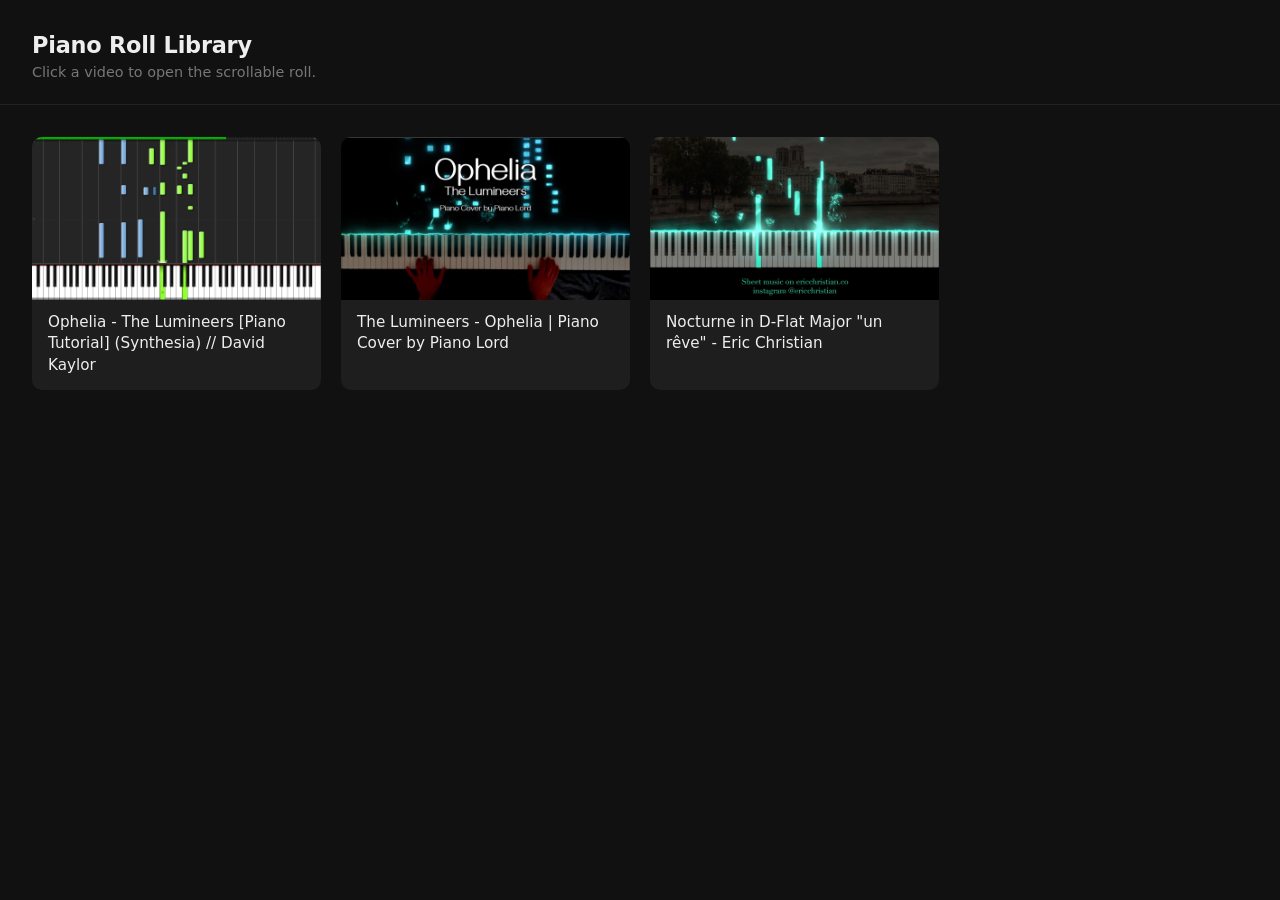
<file: index.html>
<!doctype html>
<html lang="en">
<head>
<meta charset="utf-8">
<meta name="viewport" content="width=device-width, initial-scale=1">
<title>Piano Roll Library</title>
<style>
  :root {
    --bg: #111;
    --card-bg: #1e1e1e;
    --card-hover: #272727;
    --text: #eee;
    --muted: #777;
    --accent: #6fa3e0;
  }

  *, *::before, *::after { box-sizing: border-box; margin: 0; padding: 0; user-select: none; }

  body {
    background: var(--bg);
    color: var(--text);
    font-family: system-ui, -apple-system, sans-serif;
    min-height: 100vh;
  }

  header {
    padding: 2rem 2rem 1.5rem;
    border-bottom: 1px solid #222;
  }
  header h1 { font-size: 1.4rem; font-weight: 600; letter-spacing: -.01em; }
  header p { margin-top: .4rem; color: var(--muted); font-size: .9rem; }

  #grid {
    display: grid;
    grid-template-columns: repeat(auto-fill, minmax(260px, 1fr));
    gap: 1.25rem;
    padding: 2rem;
  }

  .card {
    background: var(--card-bg);
    border-radius: 10px;
    overflow: hidden;
    text-decoration: none;
    color: inherit;
    display: block;
    transition: background .15s, transform .15s, box-shadow .15s;
  }
  .card:hover {
    background: var(--card-hover);
    transform: translateY(-3px);
    box-shadow: 0 8px 24px rgba(0,0,0,.5);
  }
  .card .thumb-wrap {
    position: relative;
  }

  .card .thumb {
    width: 100%;
    aspect-ratio: 16 / 9;
    object-fit: cover;
    display: block;
    background: #000;
  }

  .card .del-overlay {
    position: absolute;
    inset: 0;
    display: flex;
    align-items: center;
    justify-content: center;
    background: rgba(0,0,0,0);
    color: transparent;
    font-size: 2.8rem;
    font-weight: 200;
    transition: background .35s, color .35s;
    pointer-events: none;
    user-select: none;
  }

  .card.del-ready .del-overlay {
    background: rgba(0,0,0,.5);
    color: rgba(111,163,224,.7);
    pointer-events: auto;
    cursor: pointer;
  }

  .card.removing {
    opacity: 0;
    transform: scale(.95);
    pointer-events: none;
    transition: opacity .25s, transform .25s;
  }
  .card .info {
    padding: .75rem 1rem .9rem;
  }
  .card .info h2 {
    font-size: .95rem;
    font-weight: 500;
    line-height: 1.4;
  }

  #empty {
    display: none;
    text-align: center;
    padding: 7rem 2rem;
    color: var(--muted);
    line-height: 1.8;
  }
  #empty code {
    background: #222;
    padding: .2em .55em;
    border-radius: 4px;
    font-size: .9em;
    color: var(--accent);
  }
</style>
</head>
<body>

<header>
  <h1>Piano Roll Library</h1>
  <p>Click a video to open the scrollable roll.</p>
</header>

<div id="grid"></div>

<div id="empty">
  <p>No videos yet.</p>
  <p>Run <code>python add.py &lt;youtube-url&gt;</code> to add your first video.</p>
</div>

<!-- auto-generated by add.py -->
<script src="videos/library.js"></script>

<script>
  const grid  = document.getElementById("grid");
  const empty = document.getElementById("empty");

  const removed = new Set(JSON.parse(localStorage.getItem("piano-removed") || "[]"));
  const library = ((typeof LIBRARY !== "undefined") ? LIBRARY : []).filter(v => !removed.has(v.id));

  if (library.length === 0) {
    empty.style.display = "block";
  } else {
    library.forEach(v => {
      const a = document.createElement("a");
      a.className = "card";
      a.href = `viewer.html?id=${encodeURIComponent(v.id)}`;

      const wrap = document.createElement("div");
      wrap.className = "thumb-wrap";

      const img = document.createElement("img");
      img.className = "thumb";
      img.src = `videos/${v.id}/thumb.jpg`;
      img.alt = v.title;
      img.onerror = () => { img.style.background = "#000"; img.removeAttribute("src"); };

      const overlay = document.createElement("div");
      overlay.className = "del-overlay";
      overlay.textContent = "✕";

      wrap.appendChild(img);
      wrap.appendChild(overlay);

      const info = document.createElement("div");
      info.className = "info";
      info.innerHTML = `<h2>${v.title.replace(/</g, "&lt;")}</h2>`;

      a.appendChild(wrap);
      a.appendChild(info);
      grid.appendChild(a);

      let hoverTimer = null;
      a.addEventListener("mouseenter", () => {
        hoverTimer = setTimeout(() => a.classList.add("del-ready"), 2000);
      });
      a.addEventListener("mouseleave", () => {
        clearTimeout(hoverTimer);
        a.classList.remove("del-ready");
      });

      overlay.addEventListener("click", e => {
        e.preventDefault();
        e.stopPropagation();
        const gone = new Set(JSON.parse(localStorage.getItem("piano-removed") || "[]"));
        gone.add(v.id);
        localStorage.setItem("piano-removed", JSON.stringify([...gone]));
        a.classList.add("removing");
        a.addEventListener("transitionend", () => a.remove(), { once: true });
      });
    });
  }
</script>
</body>
</html>
</file>
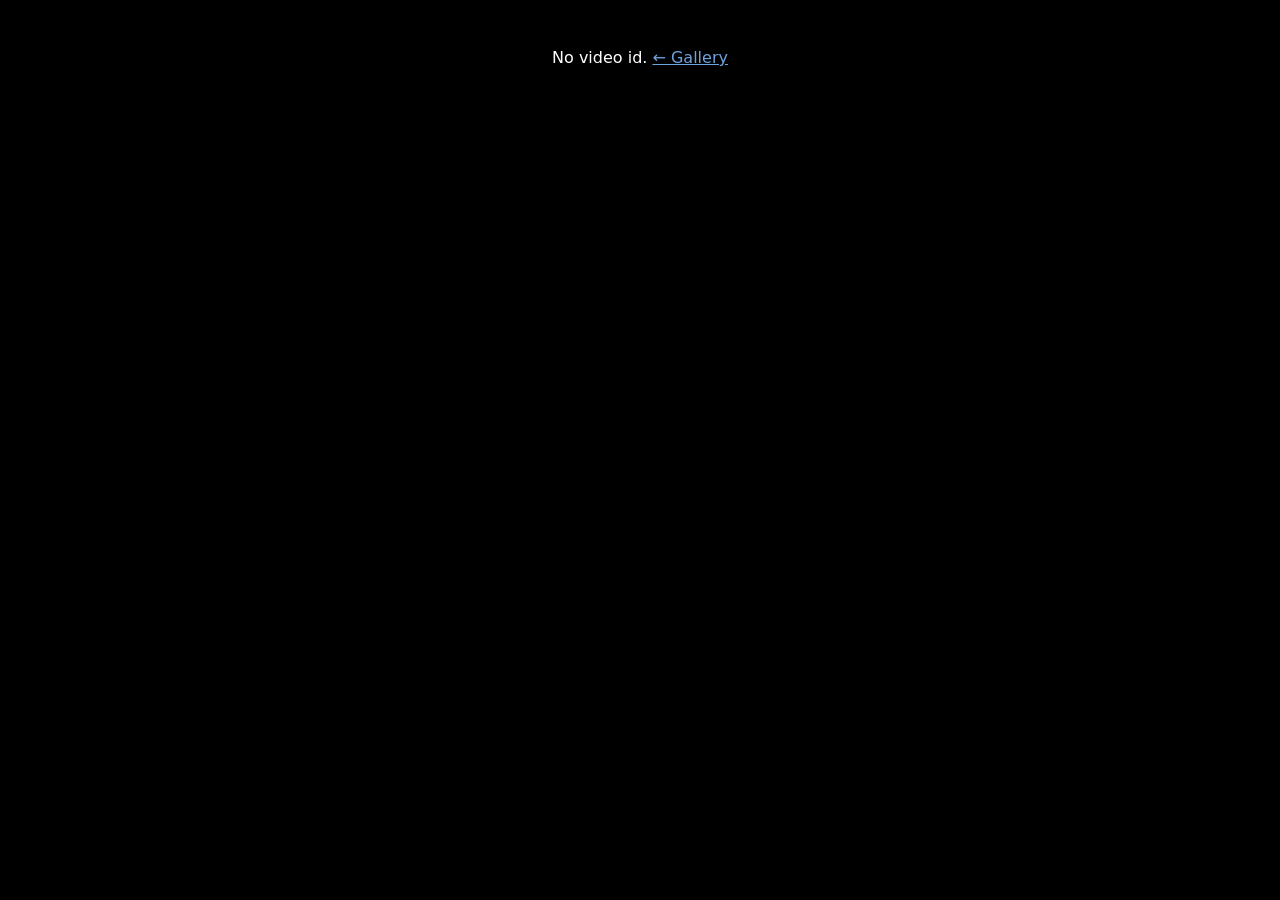
<file: viewer.html>
<!doctype html>
<html lang="en">
<head>
<meta charset="utf-8">
<title>Piano Roll Viewer</title>
<style>
  html, body {
    margin: 0;
    height: 100%;
    background: #000;
    overflow: hidden;
    user-select: none;
  }

  body {
    display: flex;
    justify-content: center;
  }

  #stage {
    height: 100vh;
    overflow-y: auto;
    overflow-x: hidden;
    background: #000;
    flex-shrink: 0;
  }

  #roll-wrap {
    position: relative;
    line-height: 0;
  }

  #roll { display: block; }

  /* ── Sections ─────────────────────────────────────────────────────────── */

  #sections-layer {
    position: absolute;
    inset: 0;
    pointer-events: none;
  }

  .sec-band {
    position: absolute;
    left: 0; right: 0;
    pointer-events: none;
  }

  .sec-break {
    position: absolute;
    left: 0; right: 0;
    height: 0;
    pointer-events: none;
  }

  .sec-break::before {
    content: '';
    position: absolute;
    left: 0; right: 0; top: 0;
    height: 1px;
    background: rgba(255,255,255,0.2);
  }

  .sec-break .del-btn {
    position: absolute;
    right: 10px; top: 0;
    transform: translateY(-50%);
    width: 22px; height: 22px;
    border-radius: 50%;
    background: rgba(20,20,20,0.75);
    color: rgba(255,255,255,0.6);
    font-size: 11px;
    display: flex; align-items: center; justify-content: center;
    pointer-events: auto;
    touch-action: manipulation;
    cursor: pointer;
    z-index: 2;
  }

  .sec-break .del-btn:active {
    background: rgba(60,20,20,0.9);
    color: rgba(255,100,100,0.9);
  }

  .press-ring {
    position: absolute;
    width: 48px; height: 48px;
    border-radius: 50%;
    border: 2px solid rgba(255,255,255,0.45);
    pointer-events: none;
    z-index: 5;
    animation: ring-pulse 0.55s ease-out forwards;
    transform: translate(-50%, -50%) scale(0);
  }

  @keyframes ring-pulse {
    0%   { transform: translate(-50%,-50%) scale(0);   opacity: 1; }
    100% { transform: translate(-50%,-50%) scale(1.4); opacity: 0; }
  }

  /* ── Fingerings ───────────────────────────────────────────────────────── */

  #fingerings-layer {
    position: absolute;
    inset: 0;
    pointer-events: none;
  }

  .fing-dot {
    position: absolute;
    width: 26px; height: 26px;
    border-radius: 50%;
    background: rgba(0,0,0,0.75);
    border: 1.5px solid rgba(255,255,255,0.28);
    color: #fff;
    font-size: 9px;
    font-weight: 700;
    font-family: system-ui, sans-serif;
    letter-spacing: -0.4px;
    display: flex; align-items: center; justify-content: center;
    transform: translate(-50%, -50%);
    pointer-events: auto;
    touch-action: none;
    user-select: none;
    cursor: default;
    transition: border-color .15s, box-shadow .15s;
  }

  .fing-dot.active {
    border-color: rgba(255,255,255,0.75);
    box-shadow: 0 0 0 3px rgba(255,255,255,0.15);
  }

  .fing-dot.dragging {
    transform: translate(-50%, -50%) scale(1.25);
    border-color: rgba(255,255,255,0.8);
    box-shadow: 0 3px 12px rgba(0,0,0,0.6);
    transition: none;
  }

  /* Toggle button — shares style with #back */
  #fing-toggle {
    position: fixed;
    top: 12px;
    left: 110px;
    z-index: 20;
    color: rgba(255,255,255,.55);
    background: rgba(0,0,0,.55);
    border: none;
    font-family: system-ui, sans-serif;
    font-size: .82rem;
    padding: .3em .75em;
    border-radius: 6px;
    cursor: pointer;
    transition: color .15s, background .15s;
  }
  #fing-toggle:hover { color: #fff; }
  #fing-toggle.active {
    background: rgba(111,163,224,0.22);
    color: #6fa3e0;
  }

  /* Fingering popup */
  #fing-popup {
    position: fixed;
    display: none;
    align-items: center;
    gap: 2px;
    background: rgba(12,12,12,0.92);
    border: 1px solid rgba(255,255,255,0.14);
    border-radius: 9px;
    padding: 5px 6px;
    z-index: 30;
    touch-action: manipulation;
    user-select: none;
  }

  .fp-arrow {
    background: none;
    border: none;
    color: rgba(255,255,255,0.65);
    font-size: 13px;
    padding: 6px 10px;
    cursor: pointer;
    border-radius: 6px;
    line-height: 1;
    touch-action: manipulation;
  }
  .fp-arrow:active { background: rgba(255,255,255,0.1); }

  #fp-label {
    min-width: 28px;
    text-align: center;
    font-family: system-ui, sans-serif;
    font-size: 12px;
    font-weight: 700;
    color: #fff;
    cursor: pointer;
    padding: 4px 6px;
    border-radius: 6px;
  }
  #fp-label:active { background: rgba(255,255,255,0.1); }

  /* ── Fixed overlays ───────────────────────────────────────────────────── */

  #keyboard {
    position: fixed;
    bottom: 0; left: 50%;
    transform: translateX(-50%);
    background: #000;
    z-index: 10;
    overflow: hidden;
  }
  #keyboard img { display: block; }

  #back {
    position: fixed;
    top: 12px; left: 14px;
    z-index: 20;
    color: rgba(255,255,255,.55);
    text-decoration: none;
    font-family: system-ui, sans-serif;
    font-size: .82rem;
    background: rgba(0,0,0,.55);
    padding: .3em .75em;
    border-radius: 6px;
    transition: color .15s;
  }
  #back:hover { color: #fff; }
</style>
</head>
<body>

<a id="back" href="index.html">&#8592; Gallery</a>
<button id="fing-toggle">Fingerings</button>

<div id="fing-popup">
  <button class="fp-arrow" id="fp-left">&#9664;</button>
  <div id="fp-label">L1</div>
  <button class="fp-arrow" id="fp-right">&#9654;</button>
</div>

<div id="stage">
  <div id="roll-wrap">
    <img id="roll" src="" alt="Piano roll">
    <div id="sections-layer"></div>
    <div id="fingerings-layer"></div>
  </div>
</div>

<div id="keyboard">
  <img id="kb" src="" alt="Keyboard">
</div>

<script>
  const params = new URLSearchParams(window.location.search);
  const id     = params.get("id");

  if (!id) {
    document.body.innerHTML =
      '<p style="color:#fff;padding:2rem;font-family:system-ui">No video id. ' +
      '<a href="index.html" style="color:#6fa3e0">&#8592; Gallery</a></p>';
  } else {
    const stage      = document.getElementById("stage");
    const keyboard   = document.getElementById("keyboard");
    const rollWrap   = document.getElementById("roll-wrap");
    const rollImg    = document.getElementById("roll");
    const kbImg      = document.getElementById("kb");
    const secLayer   = document.getElementById("sections-layer");
    const fingLayer  = document.getElementById("fingerings-layer");
    const fingToggle = document.getElementById("fing-toggle");
    const popup      = document.getElementById("fing-popup");
    const fpLabel    = document.getElementById("fp-label");

    // ── Sections ────────────────────────────────────────────────────────────

    const SEC_COLORS = [
      "rgba(255,220,50,0.13)",
      "rgba(255,80,80,0.13)",
      "rgba(80,140,255,0.13)",
      "rgba(255,120,180,0.13)",
      "rgba(80,200,100,0.13)",
      "rgba(180,80,255,0.13)",
    ];

    const SEC_KEY  = "piano-sections-" + id;
    let rollW = 0, rollH = 0;
    let breaks = [];

    function loadBreaks() {
      try { breaks = JSON.parse(localStorage.getItem(SEC_KEY) || "[]"); }
      catch { breaks = []; }
    }

    function saveBreaks() { localStorage.setItem(SEC_KEY, JSON.stringify(breaks)); }

    function renderSections() {
      secLayer.innerHTML = "";
      if (rollH === 0 || breaks.length === 0) return;

      const pts = [0, ...breaks, 1];
      for (let i = 0; i < pts.length - 1; i++) {
        const t = pts[i] * rollH, h = (pts[i+1] - pts[i]) * rollH;
        const band = document.createElement("div");
        band.className = "sec-band";
        band.style.cssText = "top:" + t + "px;height:" + h + "px;background:" + SEC_COLORS[i % SEC_COLORS.length];
        secLayer.appendChild(band);
      }

      breaks.forEach((frac, idx) => {
        const line = document.createElement("div");
        line.className = "sec-break";
        line.style.top = (frac * rollH) + "px";
        const btn = document.createElement("div");
        btn.className = "del-btn";
        btn.textContent = "✕";
        btn.addEventListener("click", e => {
          e.stopPropagation();
          breaks.splice(idx, 1);
          saveBreaks();
          renderSections();
        });
        line.appendChild(btn);
        secLayer.appendChild(line);
      });
    }

    // ── Fingerings ───────────────────────────────────────────────────────────

    const FING_KEY = "piano-fingerings-" + id;
    let fingerings = [];     // [{x, y, hand, finger}] — x/y as fractions
    let activeFingIdx = -1;
    let fingVisible = true;

    function loadFingerings() {
      try { fingerings = JSON.parse(localStorage.getItem(FING_KEY) || "[]"); }
      catch { fingerings = []; }
    }

    function saveFingerings() { localStorage.setItem(FING_KEY, JSON.stringify(fingerings)); }

    function renderFingerings() {
      fingLayer.innerHTML = "";
      if (rollW === 0) return;
      fingerings.forEach((f, idx) => {
        const dot = document.createElement("div");
        dot.className = "fing-dot" + (idx === activeFingIdx ? " active" : "");
        dot.dataset.idx = idx;
        dot.textContent = f.hand + f.finger;
        dot.style.left = (f.x * rollW) + "px";
        dot.style.top  = (f.y * rollH) + "px";
        fingLayer.appendChild(dot);
      });
    }

    function updatePopupLabel() {
      if (activeFingIdx < 0) return;
      const f = fingerings[activeFingIdx];
      fpLabel.textContent = f.hand + f.finger;
    }

    function showPopup(idx, clientX, clientY) {
      activeFingIdx = idx;
      renderFingerings();
      updatePopupLabel();
      popup.style.display = "flex";
      // Measure then position
      const pw = popup.offsetWidth, ph = popup.offsetHeight;
      let px = clientX - pw / 2;
      let py = clientY - ph - 14;
      if (py < 4) py = clientY + 18;
      px = Math.max(4, Math.min(px, window.innerWidth - pw - 4));
      popup.style.left = px + "px";
      popup.style.top  = py + "px";
    }

    function closePopup() {
      popup.style.display = "none";
      if (activeFingIdx >= 0) { activeFingIdx = -1; renderFingerings(); }
    }

    // Popup controls
    document.getElementById("fp-left").addEventListener("click", () => {
      if (activeFingIdx < 0) return;
      fingerings[activeFingIdx].finger = Math.max(1, fingerings[activeFingIdx].finger - 1);
      saveFingerings(); renderFingerings(); updatePopupLabel();
    });
    document.getElementById("fp-right").addEventListener("click", () => {
      if (activeFingIdx < 0) return;
      fingerings[activeFingIdx].finger = Math.min(5, fingerings[activeFingIdx].finger + 1);
      saveFingerings(); renderFingerings(); updatePopupLabel();
    });
    fpLabel.addEventListener("click", () => {
      if (activeFingIdx < 0) return;
      const f = fingerings[activeFingIdx];
      f.hand = f.hand === "L" ? "R" : "L";
      saveFingerings(); renderFingerings(); updatePopupLabel();
    });

    // Toggle button — show/hide dots only, interactions always work
    fingToggle.addEventListener("click", () => {
      fingVisible = !fingVisible;
      fingLayer.style.visibility = fingVisible ? "" : "hidden";
      fingToggle.classList.toggle("active", !fingVisible);
      if (!fingVisible) closePopup();
    });

    // Close popup when scrolling or tapping outside
    stage.addEventListener("scroll", closePopup, { passive: true });
    document.addEventListener("pointerdown", e => {
      if (activeFingIdx >= 0 && !e.target.closest("#fing-popup")) closePopup();
    });

    // ── Image load ───────────────────────────────────────────────────────────

    rollImg.src = "videos/" + id + "/roll.png";
    kbImg.src   = "videos/" + id + "/keyboard.png";

    rollImg.onload = () => {
      rollW = rollImg.naturalWidth;
      rollH = rollImg.naturalHeight;
      rollWrap.style.width  = rollW + "px";
      rollWrap.style.height = rollH + "px";
      stage.style.width     = rollW + "px";
      keyboard.style.width  = rollW + "px";
      if (kbImg.naturalHeight) stage.style.paddingBottom = kbImg.naturalHeight + "px";
      stage.scrollTop = stage.scrollHeight;
      loadBreaks();      renderSections();
      loadFingerings();  renderFingerings();
    };

    kbImg.onload = () => {
      const h = kbImg.naturalHeight;
      keyboard.style.height     = h + "px";
      stage.style.paddingBottom = h + "px";
    };

    // ── Unified press handling ───────────────────────────────────────────────

    const LONG_MS   = 600;
    const MOVE_SLOP = 8;

    let pressTimer    = null;
    let pressOrigin   = null;
    let pressMovedFar = false;
    let pressRollX    = 0;
    let pressRollY    = 0;
    let pressDotIdx   = -1;
    let isDraggingDot = false;

    function cancelPress() {
      clearTimeout(pressTimer);
      pressTimer = null; pressOrigin = null;
      pressMovedFar = false; pressDotIdx = -1;
      isDraggingDot = false;
    }

    function placeBreak(rollY, clientX, clientY) {
      const frac = Math.max(0.005, Math.min(0.995, rollY / rollH));
      if (breaks.some(b => Math.abs(b - frac) < 0.01)) return;
      breaks.push(frac);
      breaks.sort((a, b) => a - b);
      saveBreaks();
      renderSections();

      const stageRect = stage.getBoundingClientRect();
      const ring = document.createElement("div");
      ring.className = "press-ring";
      ring.style.left = (clientX - stageRect.left) + "px";
      ring.style.top  = rollY + "px";
      secLayer.appendChild(ring);
      ring.addEventListener("animationend", () => ring.remove());
    }

    rollWrap.addEventListener("pointerdown", e => {
      if (e.target.closest(".del-btn")) return;
      if (e.button !== 0) return;

      const stageRect = stage.getBoundingClientRect();
      pressOrigin   = { x: e.clientX, y: e.clientY };
      pressMovedFar = false;
      pressRollX    = e.clientX - stageRect.left;
      pressRollY    = stage.scrollTop + e.clientY - stageRect.top;

      const dotEl = e.target.closest(".fing-dot");
      pressDotIdx = dotEl ? parseInt(dotEl.dataset.idx) : -1;
      rollWrap.setPointerCapture(e.pointerId);

      if (pressDotIdx >= 0) {
        // Long-press on a dot deletes it; short tap shows popup
        pressTimer = setTimeout(() => {
          if (pressMovedFar) return;
          fingerings.splice(pressDotIdx, 1);
          saveFingerings();
          closePopup();
          renderFingerings();
          cancelPress();
        }, LONG_MS);
      } else {
        // Long-press on empty area places a section break
        pressTimer = setTimeout(() => {
          if (!pressOrigin || pressMovedFar) return;
          placeBreak(pressRollY, pressOrigin.x, pressOrigin.y);
          cancelPress();
        }, LONG_MS);
      }
    });

    rollWrap.addEventListener("pointermove", e => {
      if (!pressOrigin) return;
      const dx = e.clientX - pressOrigin.x, dy = e.clientY - pressOrigin.y;

      if (pressDotIdx >= 0 && !isDraggingDot && dx*dx + dy*dy > MOVE_SLOP * MOVE_SLOP) {
        // Crossed slop threshold while on a dot — start drag
        isDraggingDot = true;
        pressMovedFar = true;
        clearTimeout(pressTimer);
        pressTimer = null;
        closePopup();
        const dotEl = fingLayer.querySelector('[data-idx="' + pressDotIdx + '"]');
        if (dotEl) dotEl.classList.add("dragging");
      }

      if (isDraggingDot) {
        e.preventDefault();
        const stageRect = stage.getBoundingClientRect();
        const fx = Math.max(0, Math.min(1, (e.clientX - stageRect.left) / rollW));
        const fy = Math.max(0, Math.min(1, (stage.scrollTop + e.clientY - stageRect.top) / rollH));
        fingerings[pressDotIdx].x = fx;
        fingerings[pressDotIdx].y = fy;
        const dotEl = fingLayer.querySelector('[data-idx="' + pressDotIdx + '"]');
        if (dotEl) { dotEl.style.left = (fx * rollW) + "px"; dotEl.style.top = (fy * rollH) + "px"; }
        return;
      }

      if (dx*dx + dy*dy > MOVE_SLOP * MOVE_SLOP) {
        pressMovedFar = true;
        clearTimeout(pressTimer);
        pressTimer = null;
      }
    });

    rollWrap.addEventListener("pointerup", e => {
      if (isDraggingDot) {
        saveFingerings();
        cancelPress();
        renderFingerings();
        return;
      }
      if (!pressOrigin || pressMovedFar) { cancelPress(); return; }
      clearTimeout(pressTimer);

      if (pressDotIdx >= 0) {
        // Tap on existing dot → show popup
        showPopup(pressDotIdx, e.clientX, e.clientY);
      } else {
        // Tap on empty → add new fingering (default L1)
        const fx = Math.max(0, Math.min(1, pressRollX / rollW));
        const fy = Math.max(0, Math.min(1, pressRollY / rollH));
        fingerings.push({ x: fx, y: fy, hand: "L", finger: 1 });
        saveFingerings();
        const newIdx = fingerings.length - 1;
        // Make dots visible if they were hidden
        if (!fingVisible) {
          fingVisible = true;
          fingLayer.style.visibility = "";
          fingToggle.classList.remove("active");
        }
        renderFingerings();
        showPopup(newIdx, e.clientX, e.clientY);
      }

      cancelPress();
    });

    rollWrap.addEventListener("pointercancel", () => {
      if (isDraggingDot) { saveFingerings(); cancelPress(); renderFingerings(); }
      else { cancelPress(); }
    });

    // Prevent the browser claiming a dot-touch as a scroll gesture.
    // Must be non-passive so preventDefault() is allowed.
    rollWrap.addEventListener("touchstart", e => {
      if (e.target.closest(".fing-dot")) e.preventDefault();
    }, { passive: false });

    rollWrap.addEventListener("contextmenu", e => e.preventDefault());
  }
</script>
</body>
</html>
</file>
